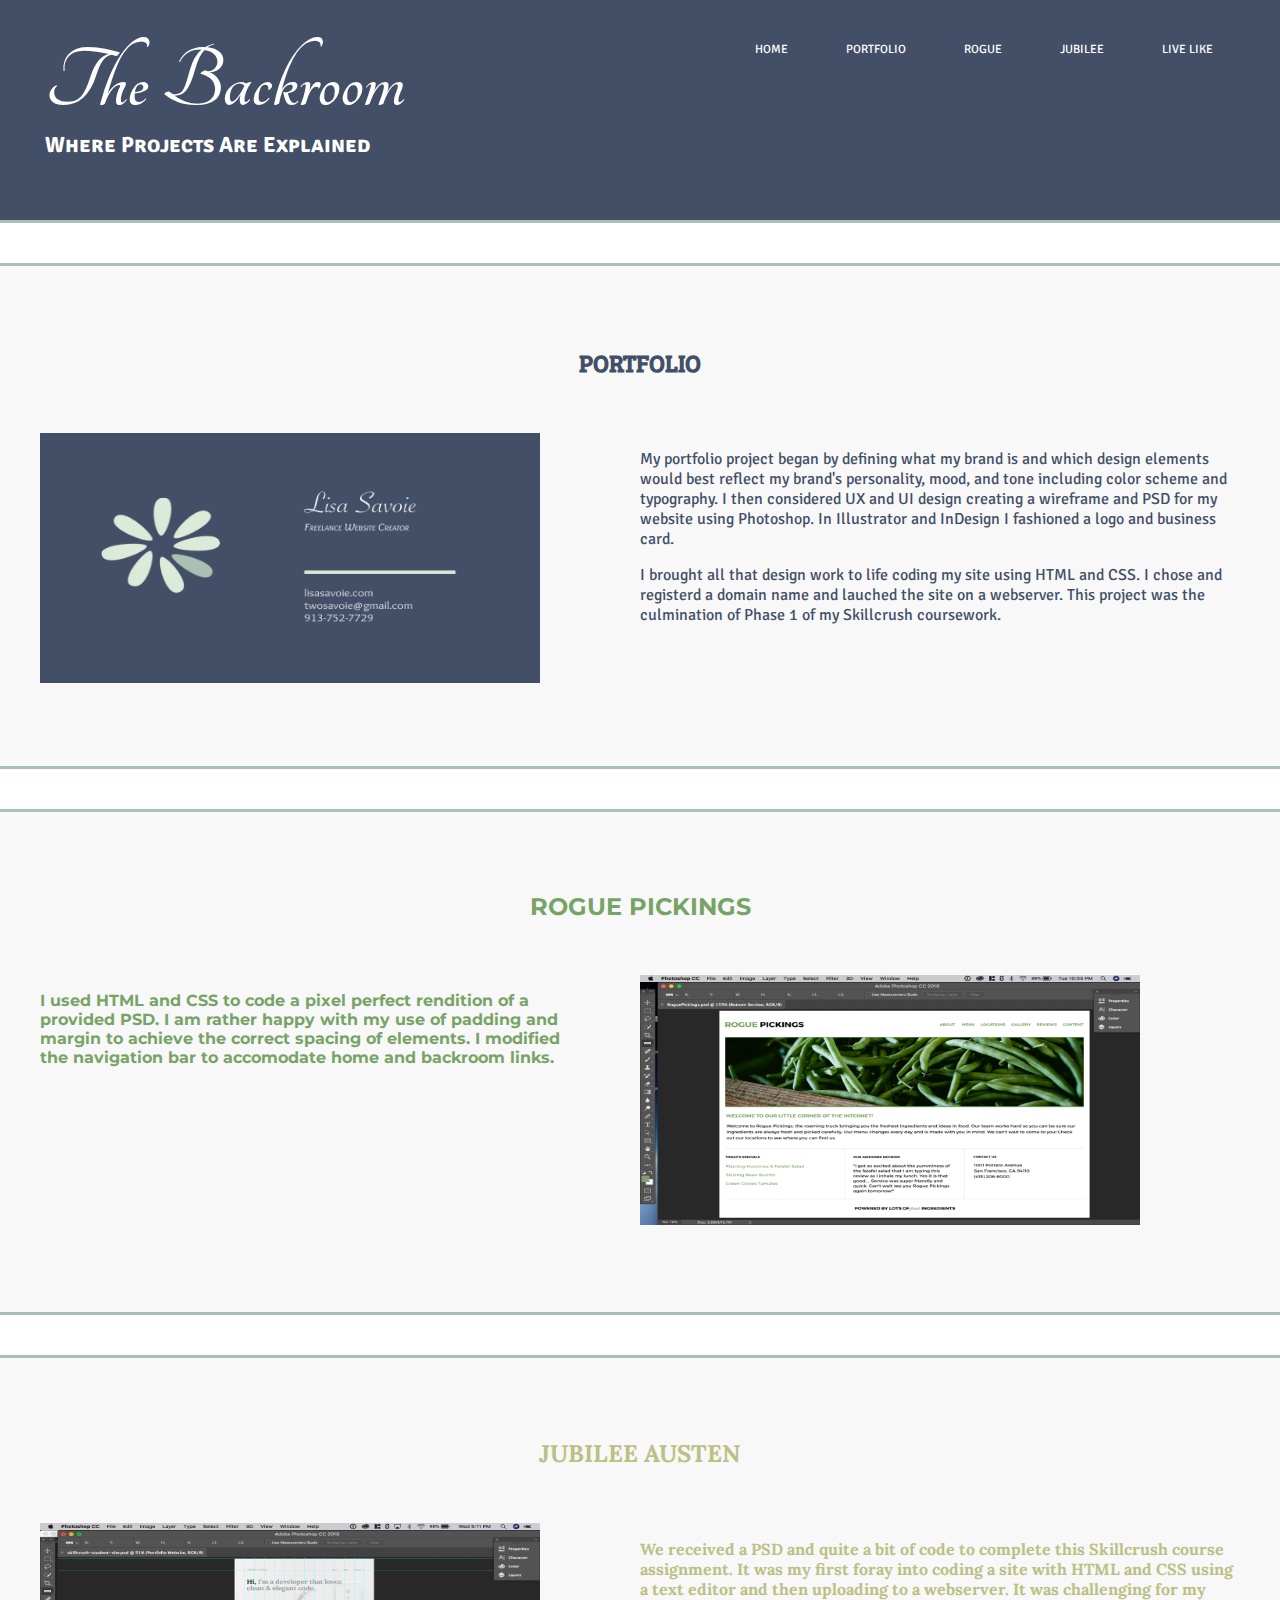
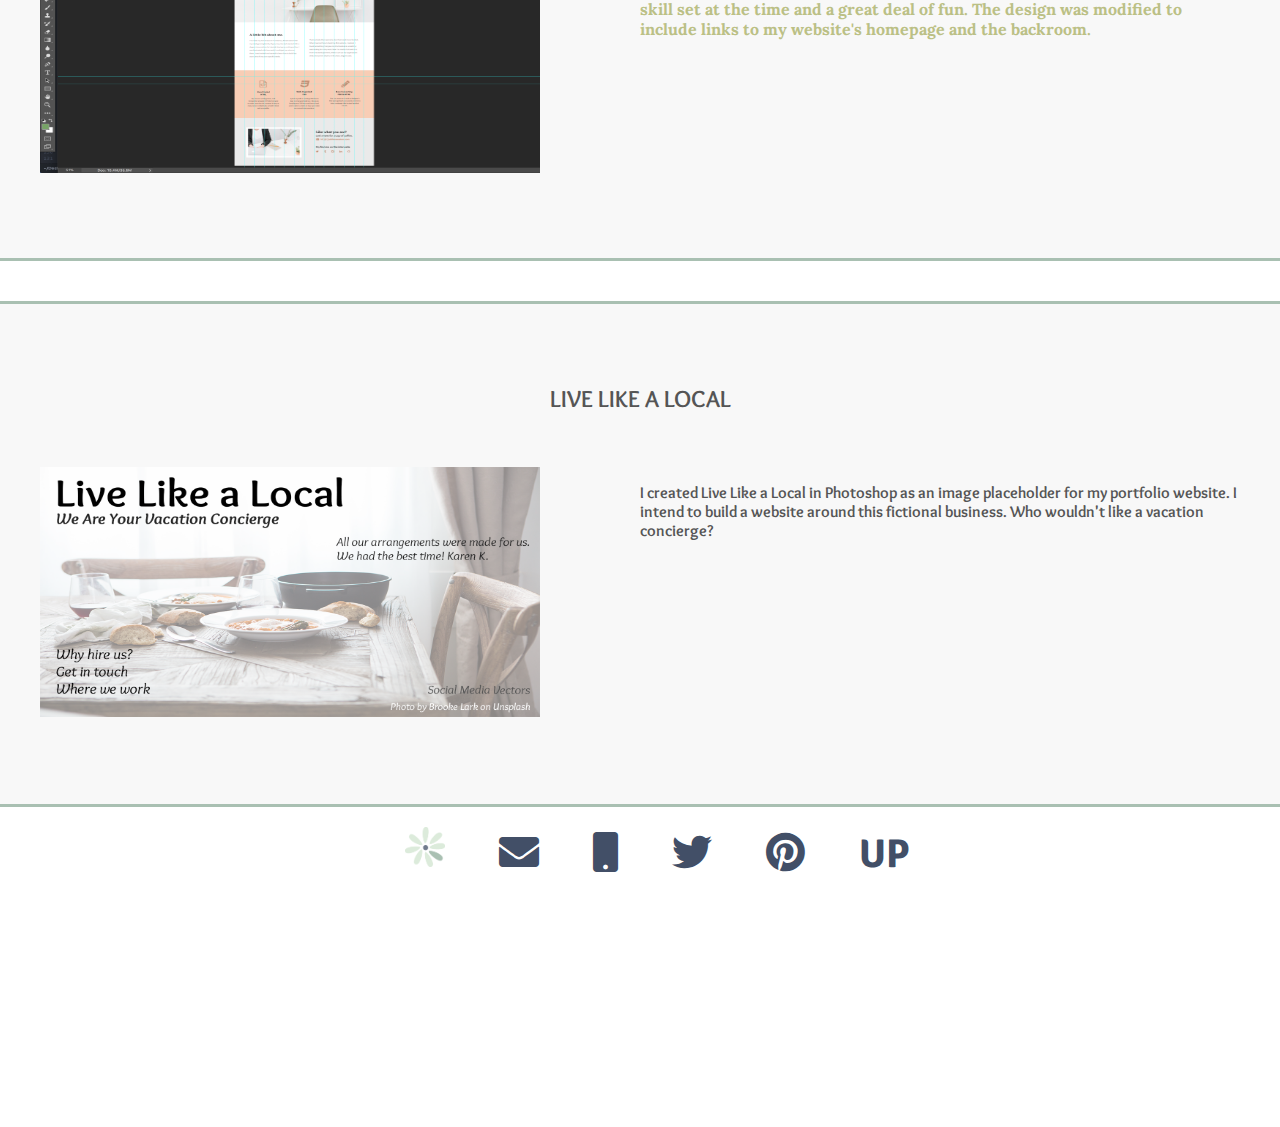
<file: backroom/index.html>
<!doctype html>
<html lang=en>
  <head>
    <meta charset="utf-8">
    <title>Backroom - Portfolio</title>
    <link rel="stylesheet" href="../ls-css/ls-normalize.css">
    <link rel="stylesheet" href="../ls-css/backroom.css">
    <link href="https://fonts.googleapis.com/css?family=Tangerine:700" rel="stylesheet">
    <link href="https://fonts.googleapis.com/css?family=Overlock:400,400i,700,700i" rel="stylesheet">
    <link href="https://fonts.googleapis.com/css?family=Signika" rel="stylesheet">
    <link href="https://fonts.googleapis.com/css?family=Bree+Serif" rel="stylesheet">
    <link href="https://fonts.googleapis.com/css?family=Montserrat:400,700" rel="stylesheet">
    <link href='https://fonts.googleapis.com/css?family=Lora:400,700' rel='stylesheet' type='text/css'>
    <link href="https://use.fontawesome.com/releases/v5.0.2/css/all.css" rel="stylesheet">
  </head>

  <body>
    <header>
      <div class="full-width">
        <div class="half-width">
          <h1 id="h1">The Backroom</h1>
        </div>
        <div class="half-width">
          <nav>
            <ul>
              <li><a href="../index.html">Home</a></li>
              <li><a href="#portfolio">Portfolio</a></li>
              <li><a href="#rogue">Rogue</a></li>
              <!-- Make skills links to about pages for portfolio items -->
              <li><a href="#jubilee">Jubilee</a></li>
              <li><a href="#llal">Live Like</a></li>
            </ul>
          </nav>
        </div>
        <div>
          <h2>Where Projects Are Explained</h2>
        </div>
      </div>
    </header>

    <main>
      <section id="port">
        <div class="full-width">
          <h3>Portfolio</h3>
        <div class="half-width">
          <img class="resize" src="../ls-img/business-card.png" alt="Business Card"/>
        </div>
        <div class="half-width">
          <p>My portfolio project began by defining what my brand is and which design elements would best reflect my brand's personality, mood, and tone including color scheme and typography. I then considered UX and UI design creating a wireframe and PSD for my website using Photoshop.  In Illustrator and InDesign I fashioned a logo and business card.</p>
          <p>I brought all that design work to life coding my site using HTML and CSS. I chose and registerd a domain name and lauched the site on a webserver. This project was the culmination of Phase 1 of my Skillcrush coursework.</p>
        </div>
      </div>
      </section>

      <section id="rogue">
        <div class="full-width">
          <h3><a href="http://lisasavoie.com/rogue.html" target="_BLANK" class="link">Rogue Pickings</a></h3>
          <div class="half-width">
            <p>I used HTML and CSS to code a pixel perfect rendition of a provided PSD. I am rather happy with my use of padding and margin to achieve the correct spacing of elements. I modified the navigation bar to accomodate home and backroom links.</p>
          </div>
          <div class="half-width">
            <a href="http://lisasavoie.com/rogue.html" target="_BLANK"><img class="resize" src="../ls-img/rogue-pickings-psd-ss.png" alt="Rogue PSD"/></a>
          </div>
        </div>
      </section>

      <section id="jubilee">
        <div class="full-width">
          <h3><a href="http://lisasavoie.com/jubilee.html" target="_BLANK" class="link">Jubilee Austen</a></h3>
          <div class="half-width">
              <a href="http://lisasavoie.com/jubilee.html" target="_BLANK"><img class="resize" src="../ls-img/jubilee-psd-ss.png" alt="Jubilee PSD"/></a>
          </div>
          <div class="half-width">
            <p>We received a PSD and quite a bit of code to complete this Skillcrush course assignment. It was my first foray into coding a site with HTML and CSS using a text editor and then uploading to a webserver. It was challenging for my skill set at the time and a great deal of fun. The design was modified to include links to my website's homepage and the backroom.</p>
          </div>
        </div>
      </section>

      <section id="llal">
        <div class="full-width">
          <h3>Live Like a Local</h3>
          <div class="half-width">
          <img class="resize" src="../ls-img/live-local.png" alt="Jubilee PSD"/>
          </div>
          <div class="half-width">
            <p>I created Live Like a Local in Photoshop as an image placeholder for my portfolio website. I intend to build a website around this fictional business. Who wouldn't like a vacation concierge?</p>
          </div>
        </div>
      </section>
    </main>

      <footer id="follow" class="links">
        <div class="full-width">
          <nav>
            <ul>
              <li><a href="../index.html"><img class="sm-resize" src="../ls-img/ls-icon.png" alt="LS Icon"/></a></li>
              <!-- Make skills links to about pages for portfolio items -->
              <li><a href="mailto:twosavoie@gmail.com"><i class="fas fa-envelope" style="font-size:40px;color:#424f67;"></i></a></li>
              <li><a href="tel://1-913-752-7729"><i class="fas fa-mobile" style="font-size:40px;color:#424f67;"></i></a></li>
              <li><a href="https://twitter.com/twosavoie" target="_BLANK"><i class="fab fa-twitter" style="font-size:40px;color:#424f67;"></i></a></li>
              <li><a href="https://www.pinterest.com/twosavoie/" target="_BLANK"><i class="fab fa-pinterest" style="font-size:40px;color:#424f67;"></i></a></li>
              <li><a href="#h1" id="up">Up</a></li>
              <!-- https://fontawesome.com/icons/linkedin?style=brands for Linkedin -->
              <!-- https://fontawesome.com/icons/instagram?style=brands for Instagram -->
              <!-- https://fontawesome.com/icons/github?style=brands for Github -->
            </ul>
          </nav>
        </div>
      </footer>
  </body>
  </html>
</file>
<file: ls-css/backroom.css>
/****** BASE STYLES ******/
/******* Color Scheme slate blue #424f67, medium green #a9c0b2, light green #dcebdb light grey #F8F8F8 ******/
/******** Font CSS font-family: 'Tangerine', cursive; font-family: 'Signika', sans-serif; font-family: 'Overlock', cursive; font-family: 'Bree Serif', serif; ********/
h1 {
  font-family: 'Tangerine', Georgia, serif;
}

h2 {
  font-family: 'Signika', sans-serif;
  font-variant: small-caps;
}


h3 {
  text-transform: uppercase;
  font-weight: bold;
  font-size: 24px;
  padding-bottom: 30px;
}

nav {
  font-family: 'Signika', sans-serif;
  text-transform: uppercase;
}

p {
  font-size: 16px;
}

/****** GRID ********/
/****** What purpose does "margin: 0 auto;" serve? ******/
.full-width {
  width: 1200px;
  margin: 0 auto;
}

.half-width {
  width: 600px;
  margin: 0 auto;
  float: left;
}

.third-width {
  width: 400px;
  margin: 0 auto;
  float: left;
}

#port, #rogue, #jubilee, #llal {
  margin-top: 40px;
  background-color: #F8F8F8;
  border-top: 3px solid #a9c0b2;
  border-bottom: 3px solid #a9c0b2;
  height: 500px;
  clear: both;
}

h3 {
  margin-top: 80px;
}

footer {
  height: 300px;
}

/******** HEADER CSS ********/
header {
  width: 100%;
  background-color: #424f67;
  background-size: cover;
  border-bottom: 3px solid #a9c0b2;
  padding: 20px 0 0 20px;
  height: 200px;
}

header h1 {
  font-size: 90px;
  color: white;
  margin-top: 15px;
  margin-bottom: 0px;
  margin-left: -15px;
}

header nav {
  font-size: 12px;
  padding-top: 10px;
  float: left;
}

header nav ul li {
  display: inline-block;
}

header nav ul li a {
  text-decoration: none;
  padding-left: 55px;
  color: white;
}

header h2 {
  font-size: 22px;
  color: white;
  margin-left: -15px;
  clear: both;
}

/******* MAIN CSS ********/
.links a {
  color: #424f67;
  text-decoration: none;
}

/******** Port CSS ********/
#port h3 {
  font-family: 'Bree Serif', serif;
  color: #424f67;
  text-align: center;
}

#port p {
  font-family: 'Signika', sans-serif;
  color: #424f67;
}

#port img.resize {
  width: 500px;
  height: 250px;
}

/******** Rogue CSS ********/
#rogue h3 {
  text-align: center;
}

#rogue h3 .link {
  font-family: 'Montserrat', sans-serif;
  color: #77a466;
  text-decoration: none;
}

#rogue p {
  font-family: 'Montserrat', sans-serif;
  color: #77a466;
  font-weight: bold;
  padding-right: 80px;
}

#rogue img.resize {
  width: 500px;
  height: 250px;
}
/******** Jubilee CSS ********/
#jubilee h3 {
  text-align: center;
}

#jubilee h3 .link {
  font-family: 'Lora', serif;
  color: #bbc085;
  text-decoration: none;
}

#jubilee p {
  font-family: 'Lora', serif;
  color: #bbc085;
  font-weight: bold;
}

#jubilee img.resize {
  width: 500px;
  height: 250px;
}
/******** Llal CSS *******/
#llal h3 {
  font-family: 'Overlock', cursive;
  color: #555555;
  text-align: center;
}

#llal p {
  font-family: 'Overlock', cursive;
  font-weight: bold;
  color: #555555;
}

#llal img.resize {
  width: 500px;
  height: 250px;
}

/******** FOOTER CSS ********/
footer {
  height: 300px;
}

footer img.sm-resize {
  width: 40px;
  height: 40px;
}

footer nav {
  margin-top: 20px;
  margin-left: 275px
}

footer nav ul li {
  display: inline-block;
}

footer nav ul li a {
  text-decoration: none;
  padding-left: 50px;
}

footer #up {
  font-size: 40px;
  font-weight: bold;
}
</file>
